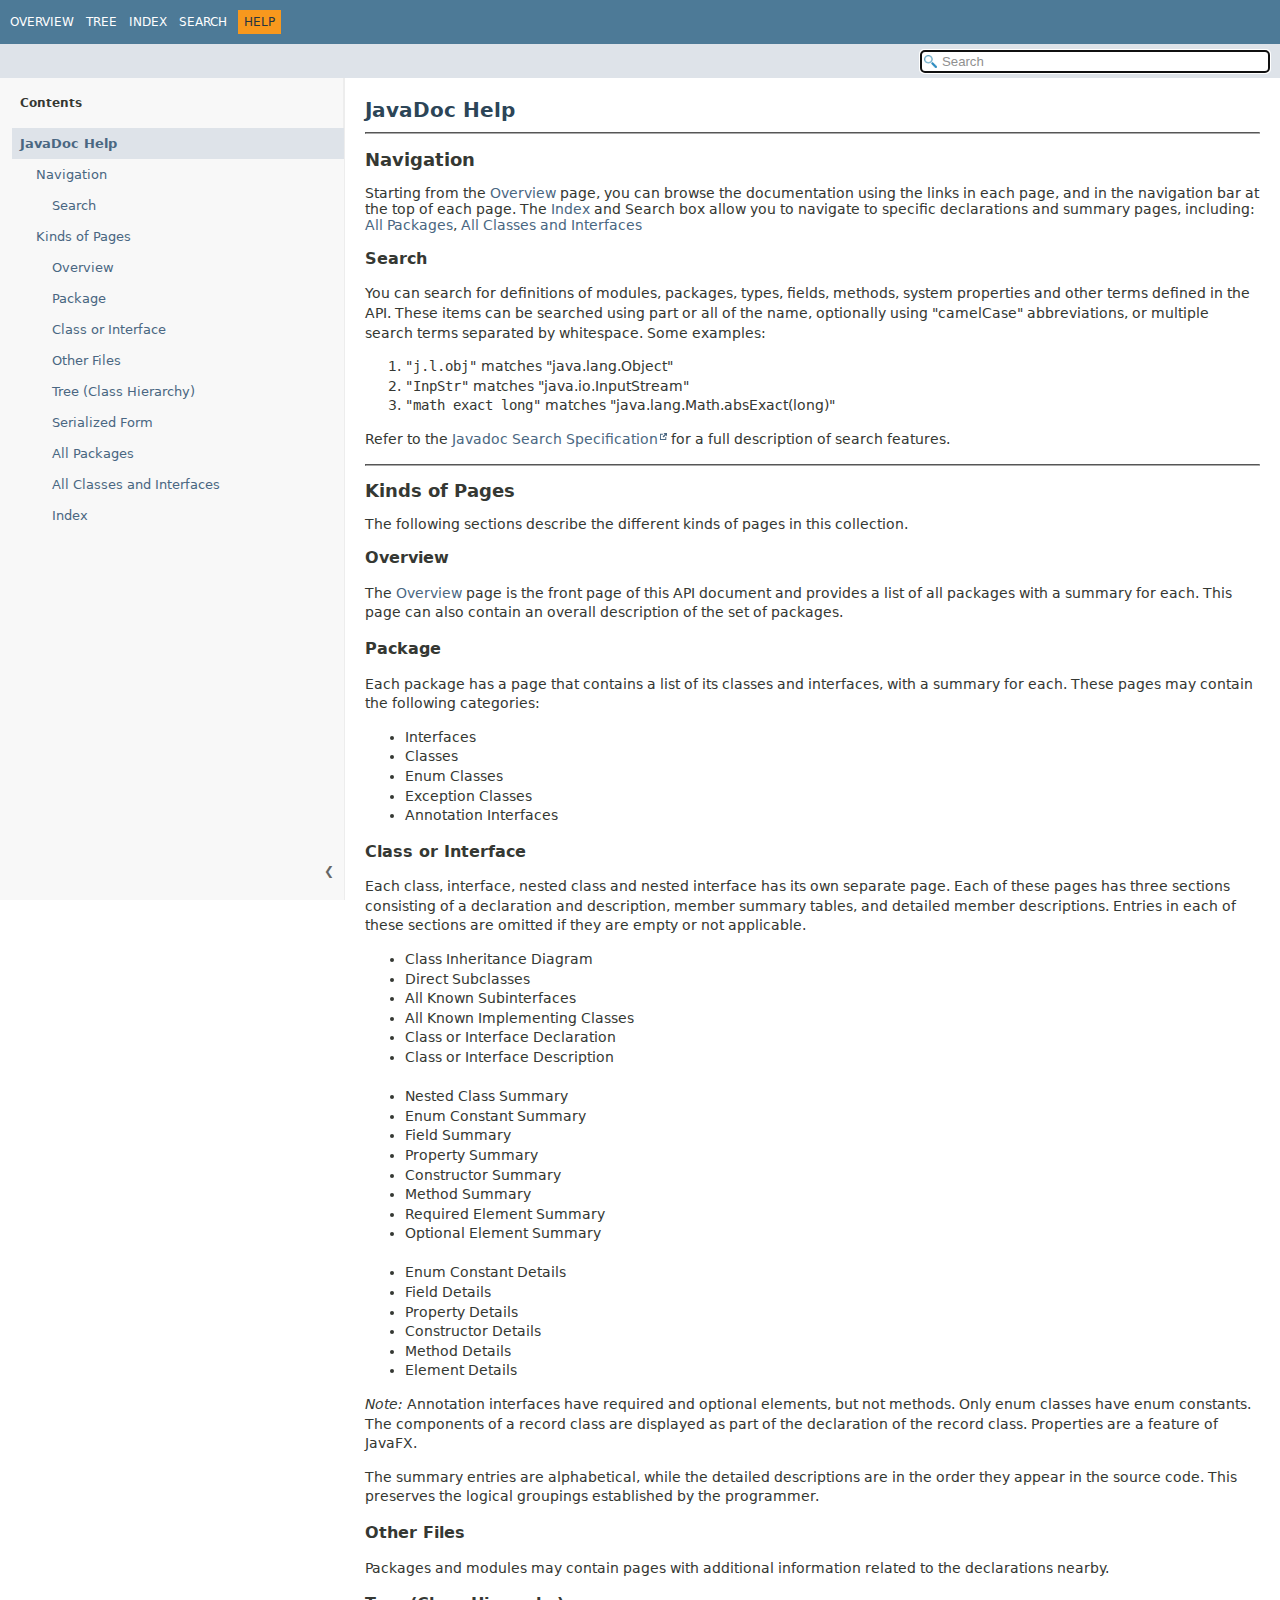
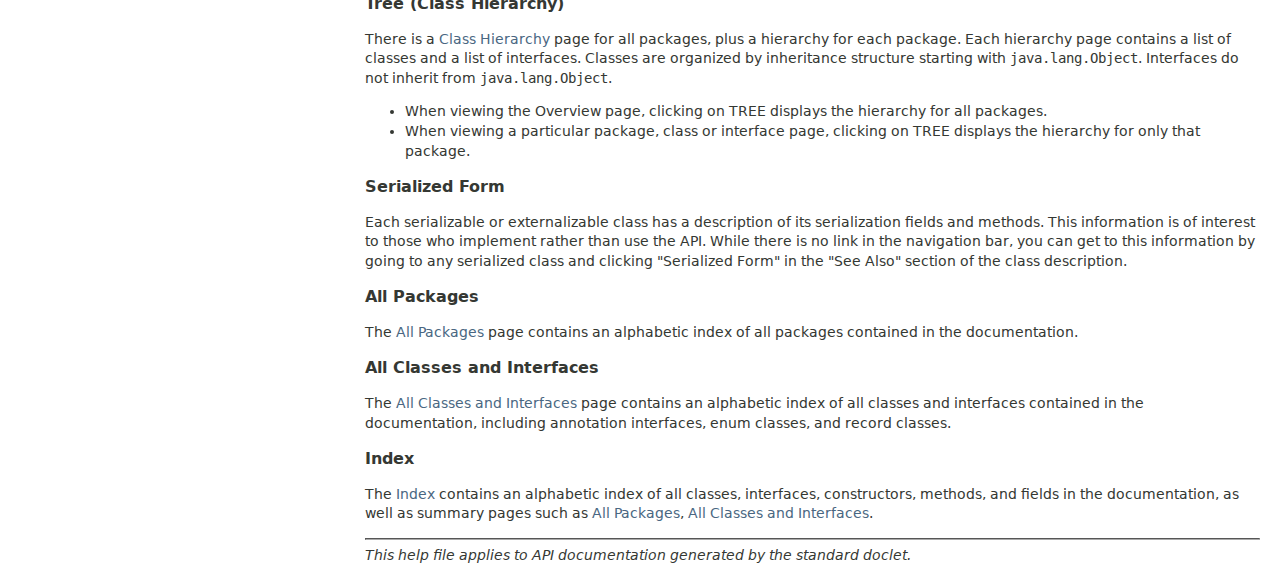
<file: target/classes/doc/help-doc.html>
<!DOCTYPE HTML>
<html lang="en">
<head>
<!-- Generated by javadoc (23) on Mon Jul 07 11:43:22 EEST 2025 -->
<title>API Help</title>
<meta name="viewport" content="width=device-width, initial-scale=1">
<meta http-equiv="Content-Type" content="text/html; charset=utf-8">
<meta name="dc.created" content="2025-07-07">
<meta name="description" content="help">
<meta name="generator" content="javadoc/HelpWriter">
<link rel="stylesheet" type="text/css" href="resource-files/jquery-ui.min.css" title="Style">
<link rel="stylesheet" type="text/css" href="resource-files/stylesheet.css" title="Style">
<script type="text/javascript" src="script-files/script.js"></script>
<script type="text/javascript" src="script-files/jquery-3.7.1.min.js"></script>
<script type="text/javascript" src="script-files/jquery-ui.min.js"></script>
</head>
<body class="help-page">
<script type="text/javascript">const pathtoroot = "./";
loadScripts(document, 'script');</script>
<noscript>
<div>JavaScript is disabled on your browser.</div>
</noscript>
<header role="banner">
<nav role="navigation">
<!-- ========= START OF TOP NAVBAR ======= -->
<div class="top-nav" id="navbar-top">
<div class="nav-content">
<div class="nav-menu-button"><button id="navbar-toggle-button" aria-controls="navbar-top" aria-expanded="false" aria-label="Toggle navigation links"><span class="nav-bar-toggle-icon">&nbsp;</span><span class="nav-bar-toggle-icon">&nbsp;</span><span class="nav-bar-toggle-icon">&nbsp;</span></button></div>
<div class="skip-nav"><a href="#skip-navbar-top" title="Skip navigation links">Skip navigation links</a></div>
<ul id="navbar-top-firstrow" class="nav-list" title="Navigation">
<li><a href="index.html">Overview</a></li>
<li><a href="overview-tree.html">Tree</a></li>
<li><a href="index-all.html">Index</a></li>
<li><a href="search.html">Search</a></li>
<li class="nav-bar-cell1-rev">Help</li>
</ul>
</div>
</div>
<div class="sub-nav">
<div class="nav-content">
<ol class="sub-nav-list"></ol>
<div class="nav-list-search">
<input type="text" id="search-input" disabled placeholder="Search" aria-label="Search in documentation" autocomplete="off">
<input type="reset" id="reset-search" disabled value="Reset">
</div>
</div>
</div>
<!-- ========= END OF TOP NAVBAR ========= -->
<span class="skip-nav" id="skip-navbar-top"></span></nav>
</header>
<div class="main-grid">
<nav role="navigation" class="toc" aria-label="Table of contents">
<div class="toc-header">Contents</div>
<button class="hide-sidebar"><span>Hide sidebar&nbsp;</span>&#10094;</button><button class="show-sidebar">&#10095;<span>&nbsp;Show sidebar</span></button>
<ol class="toc-list">
<li><a href="#" tabindex="0">JavaDoc Help</a>
<ol class="toc-list">
<li><a href="#help-navigation" tabindex="0">Navigation</a>
<ol class="toc-list">
<li><a href="#search" tabindex="0">Search</a></li>
</ol>
</li>
<li><a href="#help-pages" tabindex="0">Kinds of Pages</a>
<ol class="toc-list">
<li><a href="#overview" tabindex="0">Overview</a></li>
<li><a href="#package" tabindex="0">Package</a></li>
<li><a href="#class" tabindex="0">Class or Interface</a></li>
<li><a href="#doc-file" tabindex="0">Other Files</a></li>
<li><a href="#tree" tabindex="0">Tree (Class Hierarchy)</a></li>
<li><a href="#serialized-form" tabindex="0">Serialized Form</a></li>
<li><a href="#all-packages" tabindex="0">All Packages</a></li>
<li><a href="#all-classes" tabindex="0">All Classes and Interfaces</a></li>
<li><a href="#index" tabindex="0">Index</a></li>
</ol>
</li>
</ol>
</li>
</ol>
</nav>
<main role="main">
<h1 class="title">JavaDoc Help</h1>
<hr>
<div class="sub-title">
<h2 id="help-navigation">Navigation</h2>
Starting from the <a href="index.html">Overview</a> page, you can browse the documentation using the links in each page, and in the navigation bar at the top of each page. The <a href="index-all.html">Index</a> and Search box allow you to navigate to specific declarations and summary pages, including: <a href="allpackages-index.html">All Packages</a>, <a href="allclasses-index.html">All Classes and Interfaces</a>
<section class="help-section" id="search">
<h3>Search</h3>
<p>You can search for definitions of modules, packages, types, fields, methods, system properties and other terms defined in the API. These items can be searched using part or all of the name, optionally using "camelCase" abbreviations, or multiple search terms separated by whitespace. Some examples:</p>
<ol class="toc-list">
<li><code>"j.l.obj"</code> matches "java.lang.Object"</li>
<li><code>"InpStr"</code> matches "java.io.InputStream"</li>
<li><code>"math exact long"</code> matches "java.lang.Math.absExact(long)"</li>
</ol>
<p>Refer to the <a href="https://docs.oracle.com/en/java/javase/23/docs/specs/javadoc/javadoc-search-spec.html">Javadoc Search Specification</a> for a full description of search features.</p>
</section>
</div>
<hr>
<div class="sub-title">
<h2 id="help-pages">Kinds of Pages</h2>
The following sections describe the different kinds of pages in this collection.
<section class="help-section" id="overview">
<h3>Overview</h3>
<p>The <a href="index.html">Overview</a> page is the front page of this API document and provides a list of all packages with a summary for each.  This page can also contain an overall description of the set of packages.</p>
</section>
<section class="help-section" id="package">
<h3>Package</h3>
<p>Each package has a page that contains a list of its classes and interfaces, with a summary for each. These pages may contain the following categories:</p>
<ul class="help-section-list">
<li>Interfaces</li>
<li>Classes</li>
<li>Enum Classes</li>
<li>Exception Classes</li>
<li>Annotation Interfaces</li>
</ul>
</section>
<section class="help-section" id="class">
<h3>Class or Interface</h3>
<p>Each class, interface, nested class and nested interface has its own separate page. Each of these pages has three sections consisting of a declaration and description, member summary tables, and detailed member descriptions. Entries in each of these sections are omitted if they are empty or not applicable.</p>
<ul class="help-section-list">
<li>Class Inheritance Diagram</li>
<li>Direct Subclasses</li>
<li>All Known Subinterfaces</li>
<li>All Known Implementing Classes</li>
<li>Class or Interface Declaration</li>
<li>Class or Interface Description</li>
</ul>
<br>
<ul class="help-section-list">
<li>Nested Class Summary</li>
<li>Enum Constant Summary</li>
<li>Field Summary</li>
<li>Property Summary</li>
<li>Constructor Summary</li>
<li>Method Summary</li>
<li>Required Element Summary</li>
<li>Optional Element Summary</li>
</ul>
<br>
<ul class="help-section-list">
<li>Enum Constant Details</li>
<li>Field Details</li>
<li>Property Details</li>
<li>Constructor Details</li>
<li>Method Details</li>
<li>Element Details</li>
</ul>
<p><span class="help-note">Note:</span> Annotation interfaces have required and optional elements, but not methods. Only enum classes have enum constants. The components of a record class are displayed as part of the declaration of the record class. Properties are a feature of JavaFX.</p>
<p>The summary entries are alphabetical, while the detailed descriptions are in the order they appear in the source code. This preserves the logical groupings established by the programmer.</p>
</section>
<section class="help-section" id="doc-file">
<h3>Other Files</h3>
<p>Packages and modules may contain pages with additional information related to the declarations nearby.</p>
</section>
<section class="help-section" id="tree">
<h3>Tree (Class Hierarchy)</h3>
<p>There is a <a href="overview-tree.html">Class Hierarchy</a> page for all packages, plus a hierarchy for each package. Each hierarchy page contains a list of classes and a list of interfaces. Classes are organized by inheritance structure starting with <code>java.lang.Object</code>. Interfaces do not inherit from <code>java.lang.Object</code>.</p>
<ul class="help-section-list">
<li>When viewing the Overview page, clicking on TREE displays the hierarchy for all packages.</li>
<li>When viewing a particular package, class or interface page, clicking on TREE displays the hierarchy for only that package.</li>
</ul>
</section>
<section class="help-section" id="serialized-form">
<h3>Serialized Form</h3>
<p>Each serializable or externalizable class has a description of its serialization fields and methods. This information is of interest to those who implement rather than use the API. While there is no link in the navigation bar, you can get to this information by going to any serialized class and clicking "Serialized Form" in the "See Also" section of the class description.</p>
</section>
<section class="help-section" id="all-packages">
<h3>All Packages</h3>
<p>The <a href="allpackages-index.html">All Packages</a> page contains an alphabetic index of all packages contained in the documentation.</p>
</section>
<section class="help-section" id="all-classes">
<h3>All Classes and Interfaces</h3>
<p>The <a href="allclasses-index.html">All Classes and Interfaces</a> page contains an alphabetic index of all classes and interfaces contained in the documentation, including annotation interfaces, enum classes, and record classes.</p>
</section>
<section class="help-section" id="index">
<h3>Index</h3>
<p>The <a href="index-all.html">Index</a> contains an alphabetic index of all classes, interfaces, constructors, methods, and fields in the documentation, as well as summary pages such as <a href="allpackages-index.html">All Packages</a>, <a href="allclasses-index.html">All Classes and Interfaces</a>.</p>
</section>
</div>
<hr>
<span class="help-footnote">This help file applies to API documentation generated by the standard doclet.</span></main>
</div>
</body>
</html>
</file>
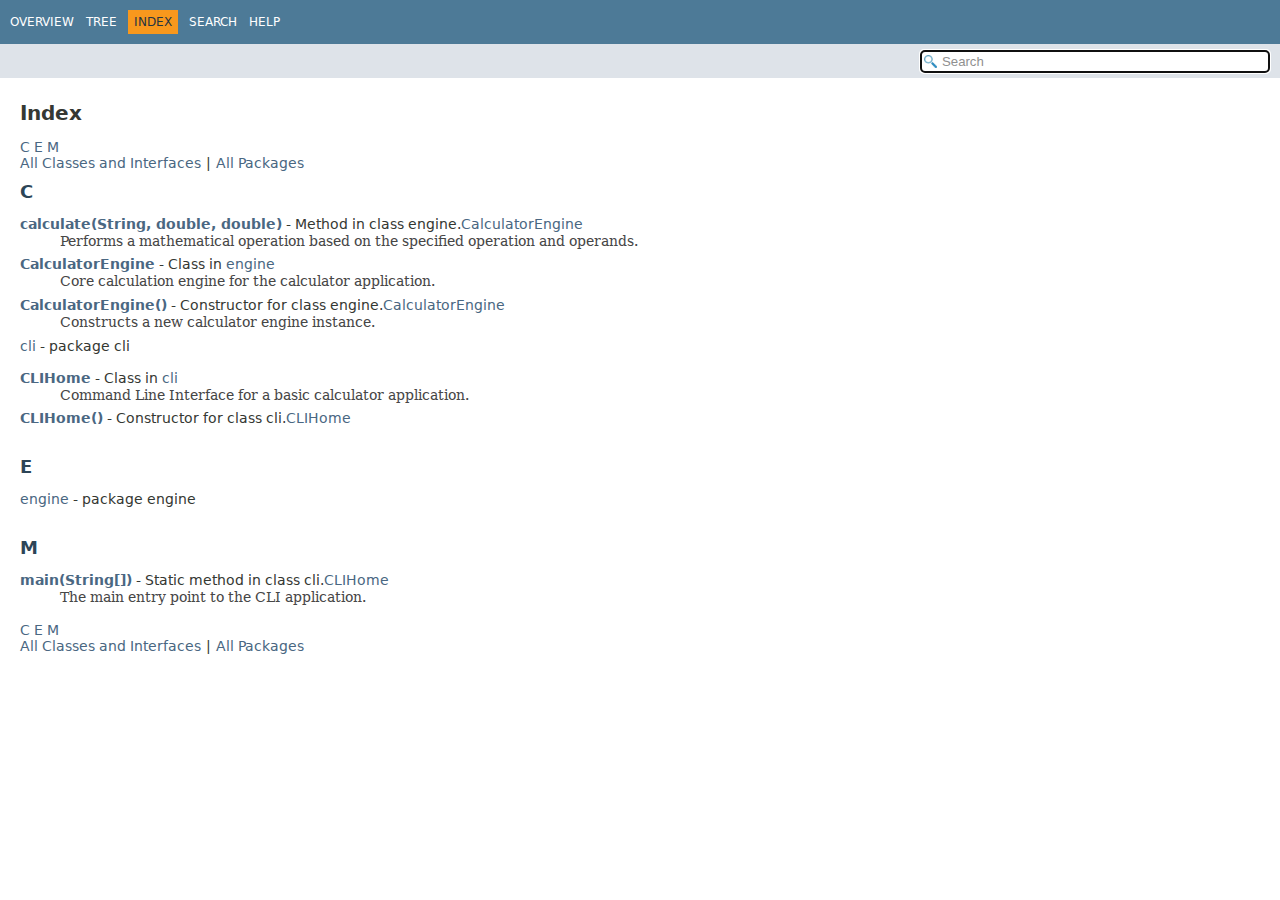
<file: target/classes/doc/index-all.html>
<!DOCTYPE HTML>
<html lang="en">
<head>
<!-- Generated by javadoc (23) on Mon Jul 07 11:43:22 EEST 2025 -->
<title>Index</title>
<meta name="viewport" content="width=device-width, initial-scale=1">
<meta http-equiv="Content-Type" content="text/html; charset=utf-8">
<meta name="dc.created" content="2025-07-07">
<meta name="description" content="index">
<meta name="generator" content="javadoc/IndexWriter">
<link rel="stylesheet" type="text/css" href="resource-files/jquery-ui.min.css" title="Style">
<link rel="stylesheet" type="text/css" href="resource-files/stylesheet.css" title="Style">
<script type="text/javascript" src="script-files/script.js"></script>
<script type="text/javascript" src="script-files/jquery-3.7.1.min.js"></script>
<script type="text/javascript" src="script-files/jquery-ui.min.js"></script>
</head>
<body class="index-page">
<script type="text/javascript">const pathtoroot = "./";
loadScripts(document, 'script');</script>
<noscript>
<div>JavaScript is disabled on your browser.</div>
</noscript>
<header role="banner">
<nav role="navigation">
<!-- ========= START OF TOP NAVBAR ======= -->
<div class="top-nav" id="navbar-top">
<div class="nav-content">
<div class="nav-menu-button"><button id="navbar-toggle-button" aria-controls="navbar-top" aria-expanded="false" aria-label="Toggle navigation links"><span class="nav-bar-toggle-icon">&nbsp;</span><span class="nav-bar-toggle-icon">&nbsp;</span><span class="nav-bar-toggle-icon">&nbsp;</span></button></div>
<div class="skip-nav"><a href="#skip-navbar-top" title="Skip navigation links">Skip navigation links</a></div>
<ul id="navbar-top-firstrow" class="nav-list" title="Navigation">
<li><a href="index.html">Overview</a></li>
<li><a href="overview-tree.html">Tree</a></li>
<li class="nav-bar-cell1-rev">Index</li>
<li><a href="search.html">Search</a></li>
<li><a href="help-doc.html#index">Help</a></li>
</ul>
</div>
</div>
<div class="sub-nav">
<div class="nav-content">
<ol class="sub-nav-list"></ol>
<div class="nav-list-search">
<input type="text" id="search-input" disabled placeholder="Search" aria-label="Search in documentation" autocomplete="off">
<input type="reset" id="reset-search" disabled value="Reset">
</div>
</div>
</div>
<!-- ========= END OF TOP NAVBAR ========= -->
<span class="skip-nav" id="skip-navbar-top"></span></nav>
</header>
<div class="main-grid">
<main role="main">
<div class="header">
<h1>Index</h1>
</div>
<a href="#I:C">C</a>&nbsp;<a href="#I:E">E</a>&nbsp;<a href="#I:M">M</a>&nbsp;<br><a href="allclasses-index.html">All&nbsp;Classes&nbsp;and&nbsp;Interfaces</a><span class="vertical-separator">|</span><a href="allpackages-index.html">All&nbsp;Packages</a>
<h2 class="title" id="I:C">C</h2>
<dl class="index">
<dt><a href="engine/CalculatorEngine.html#calculate(java.lang.String,double,double)" class="member-name-link">calculate(String, double, double)</a> - Method in class engine.<a href="engine/CalculatorEngine.html" title="class in engine">CalculatorEngine</a></dt>
<dd>
<div class="block">Performs a mathematical operation based on the specified operation and operands.</div>
</dd>
<dt><a href="engine/CalculatorEngine.html" class="type-name-link" title="class in engine">CalculatorEngine</a> - Class in <a href="engine/package-summary.html">engine</a></dt>
<dd>
<div class="block">Core calculation engine for the calculator application.</div>
</dd>
<dt><a href="engine/CalculatorEngine.html#%3Cinit%3E()" class="member-name-link">CalculatorEngine()</a> - Constructor for class engine.<a href="engine/CalculatorEngine.html" title="class in engine">CalculatorEngine</a></dt>
<dd>
<div class="block">Constructs a new calculator engine instance.</div>
</dd>
<dt><a href="cli/package-summary.html">cli</a> - package cli</dt>
<dd>&nbsp;</dd>
<dt><a href="cli/CLIHome.html" class="type-name-link" title="class in cli">CLIHome</a> - Class in <a href="cli/package-summary.html">cli</a></dt>
<dd>
<div class="block">Command Line Interface for a basic calculator application.</div>
</dd>
<dt><a href="cli/CLIHome.html#%3Cinit%3E()" class="member-name-link">CLIHome()</a> - Constructor for class cli.<a href="cli/CLIHome.html" title="class in cli">CLIHome</a></dt>
<dd>&nbsp;</dd>
</dl>
<h2 class="title" id="I:E">E</h2>
<dl class="index">
<dt><a href="engine/package-summary.html">engine</a> - package engine</dt>
<dd>&nbsp;</dd>
</dl>
<h2 class="title" id="I:M">M</h2>
<dl class="index">
<dt><a href="cli/CLIHome.html#main(java.lang.String%5B%5D)" class="member-name-link">main(String[])</a> - Static method in class cli.<a href="cli/CLIHome.html" title="class in cli">CLIHome</a></dt>
<dd>
<div class="block">The main entry point to the CLI application.</div>
</dd>
</dl>
<a href="#I:C">C</a>&nbsp;<a href="#I:E">E</a>&nbsp;<a href="#I:M">M</a>&nbsp;<br><a href="allclasses-index.html">All&nbsp;Classes&nbsp;and&nbsp;Interfaces</a><span class="vertical-separator">|</span><a href="allpackages-index.html">All&nbsp;Packages</a></main>
</div>
</body>
</html>
</file>
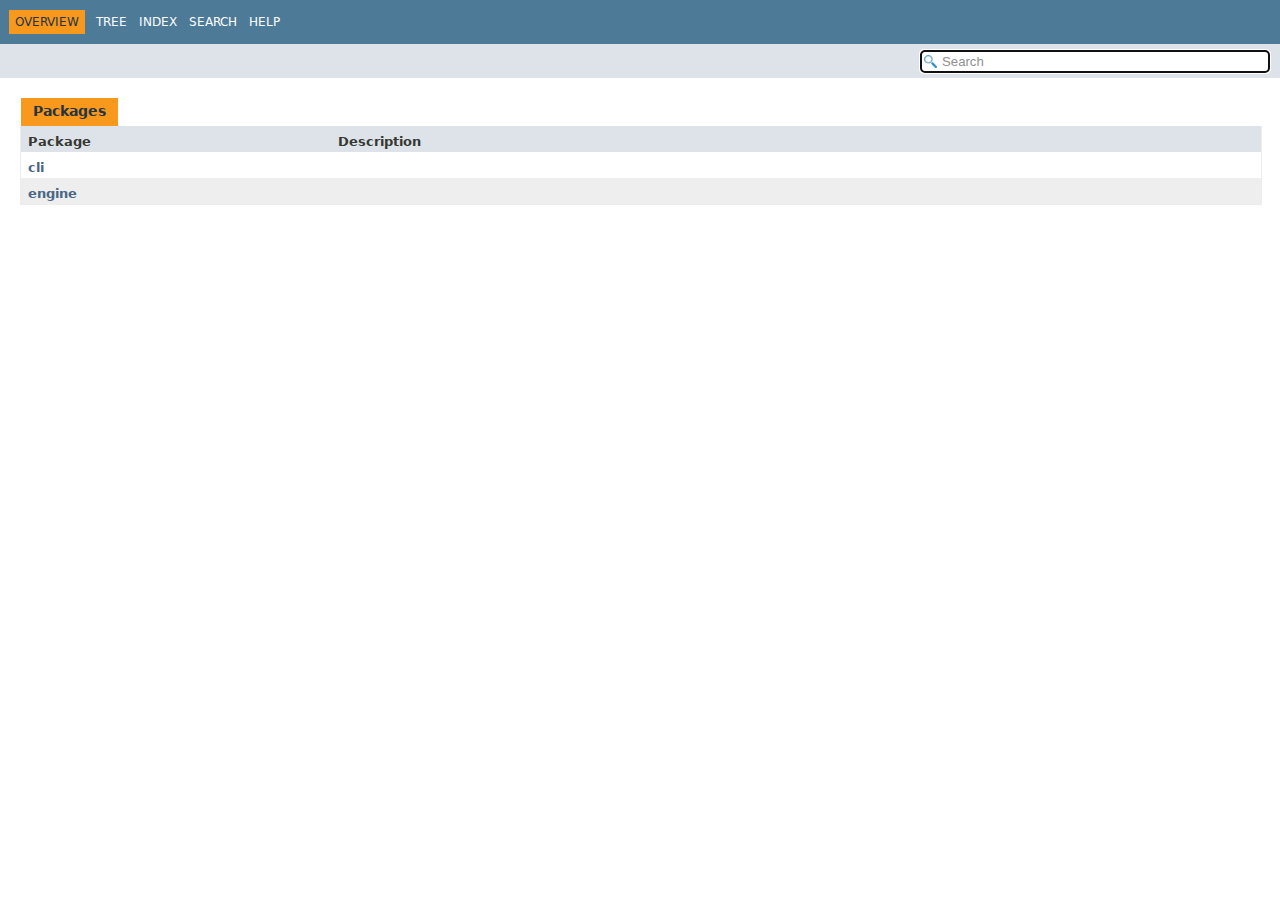
<file: target/classes/doc/overview-summary.html>
<!DOCTYPE HTML>
<html lang="en">
<head>
<!-- Generated by javadoc (23) on Mon Jul 07 11:43:22 EEST 2025 -->
<title>Generated Documentation (Untitled)</title>
<meta name="viewport" content="width=device-width, initial-scale=1">
<meta http-equiv="Content-Type" content="text/html; charset=utf-8">
<meta name="dc.created" content="2025-07-07">
<meta name="description" content="index redirect">
<meta name="generator" content="javadoc/IndexRedirectWriter">
<link rel="canonical" href="index.html">
<link rel="stylesheet" type="text/css" href="resource-files/stylesheet.css" title="Style">
<script type="text/javascript">window.location.replace('index.html')</script>
<noscript>
<meta http-equiv="Refresh" content="0;index.html">
</noscript>
</head>
<body class="index-redirect-page">
<main role="main">
<noscript>
<p>JavaScript is disabled on your browser.</p>
</noscript>
<p><a href="index.html">index.html</a></p>
</main>
</body>
</html>
</file>
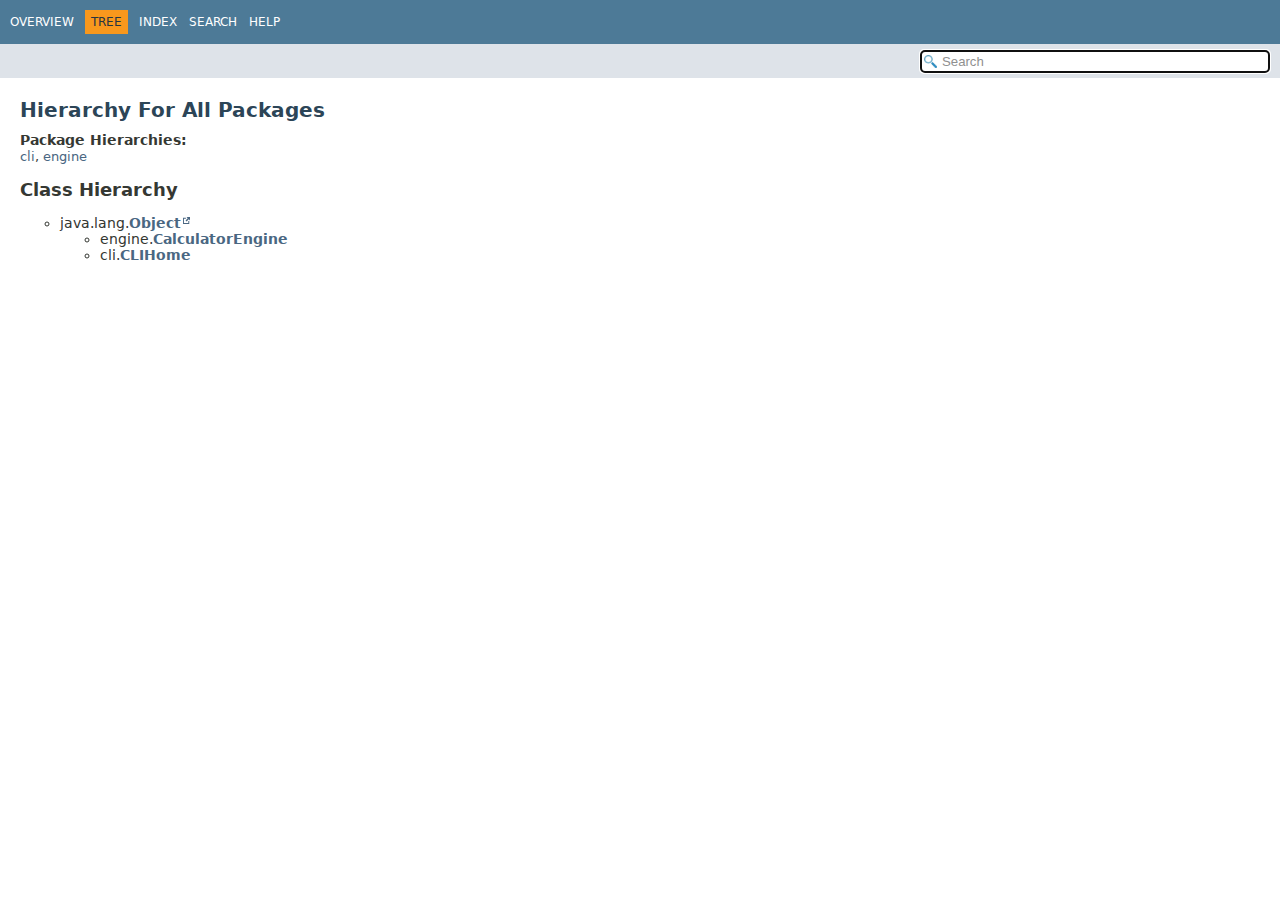
<file: target/classes/doc/overview-tree.html>
<!DOCTYPE HTML>
<html lang="en">
<head>
<!-- Generated by javadoc (23) on Mon Jul 07 11:43:22 EEST 2025 -->
<title>Class Hierarchy</title>
<meta name="viewport" content="width=device-width, initial-scale=1">
<meta http-equiv="Content-Type" content="text/html; charset=utf-8">
<meta name="dc.created" content="2025-07-07">
<meta name="description" content="class tree">
<meta name="generator" content="javadoc/TreeWriter">
<link rel="stylesheet" type="text/css" href="resource-files/jquery-ui.min.css" title="Style">
<link rel="stylesheet" type="text/css" href="resource-files/stylesheet.css" title="Style">
<script type="text/javascript" src="script-files/script.js"></script>
<script type="text/javascript" src="script-files/jquery-3.7.1.min.js"></script>
<script type="text/javascript" src="script-files/jquery-ui.min.js"></script>
</head>
<body class="tree-page">
<script type="text/javascript">const pathtoroot = "./";
loadScripts(document, 'script');</script>
<noscript>
<div>JavaScript is disabled on your browser.</div>
</noscript>
<header role="banner">
<nav role="navigation">
<!-- ========= START OF TOP NAVBAR ======= -->
<div class="top-nav" id="navbar-top">
<div class="nav-content">
<div class="nav-menu-button"><button id="navbar-toggle-button" aria-controls="navbar-top" aria-expanded="false" aria-label="Toggle navigation links"><span class="nav-bar-toggle-icon">&nbsp;</span><span class="nav-bar-toggle-icon">&nbsp;</span><span class="nav-bar-toggle-icon">&nbsp;</span></button></div>
<div class="skip-nav"><a href="#skip-navbar-top" title="Skip navigation links">Skip navigation links</a></div>
<ul id="navbar-top-firstrow" class="nav-list" title="Navigation">
<li><a href="index.html">Overview</a></li>
<li class="nav-bar-cell1-rev">Tree</li>
<li><a href="index-all.html">Index</a></li>
<li><a href="search.html">Search</a></li>
<li><a href="help-doc.html#tree">Help</a></li>
</ul>
</div>
</div>
<div class="sub-nav">
<div class="nav-content">
<ol class="sub-nav-list"></ol>
<div class="nav-list-search">
<input type="text" id="search-input" disabled placeholder="Search" aria-label="Search in documentation" autocomplete="off">
<input type="reset" id="reset-search" disabled value="Reset">
</div>
</div>
</div>
<!-- ========= END OF TOP NAVBAR ========= -->
<span class="skip-nav" id="skip-navbar-top"></span></nav>
</header>
<div class="main-grid">
<main role="main">
<div class="header">
<h1 class="title">Hierarchy For All Packages</h1>
</div>
<span class="package-hierarchy-label">Package Hierarchies:</span>
<ul class="horizontal contents-list">
<li><a href="cli/package-tree.html">cli</a>, </li>
<li><a href="engine/package-tree.html">engine</a></li>
</ul>
<section class="hierarchy">
<h2 title="Class Hierarchy">Class Hierarchy</h2>
<ul>
<li class="circle">java.lang.<a href="https://docs.oracle.com/en/java/javase/23/docs/api/java.base/java/lang/Object.html" class="type-name-link external-link" title="class or interface in java.lang">Object</a>
<ul>
<li class="circle">engine.<a href="engine/CalculatorEngine.html" class="type-name-link" title="class in engine">CalculatorEngine</a></li>
<li class="circle">cli.<a href="cli/CLIHome.html" class="type-name-link" title="class in cli">CLIHome</a></li>
</ul>
</li>
</ul>
</section>
</main>
</div>
</body>
</html>
</file>
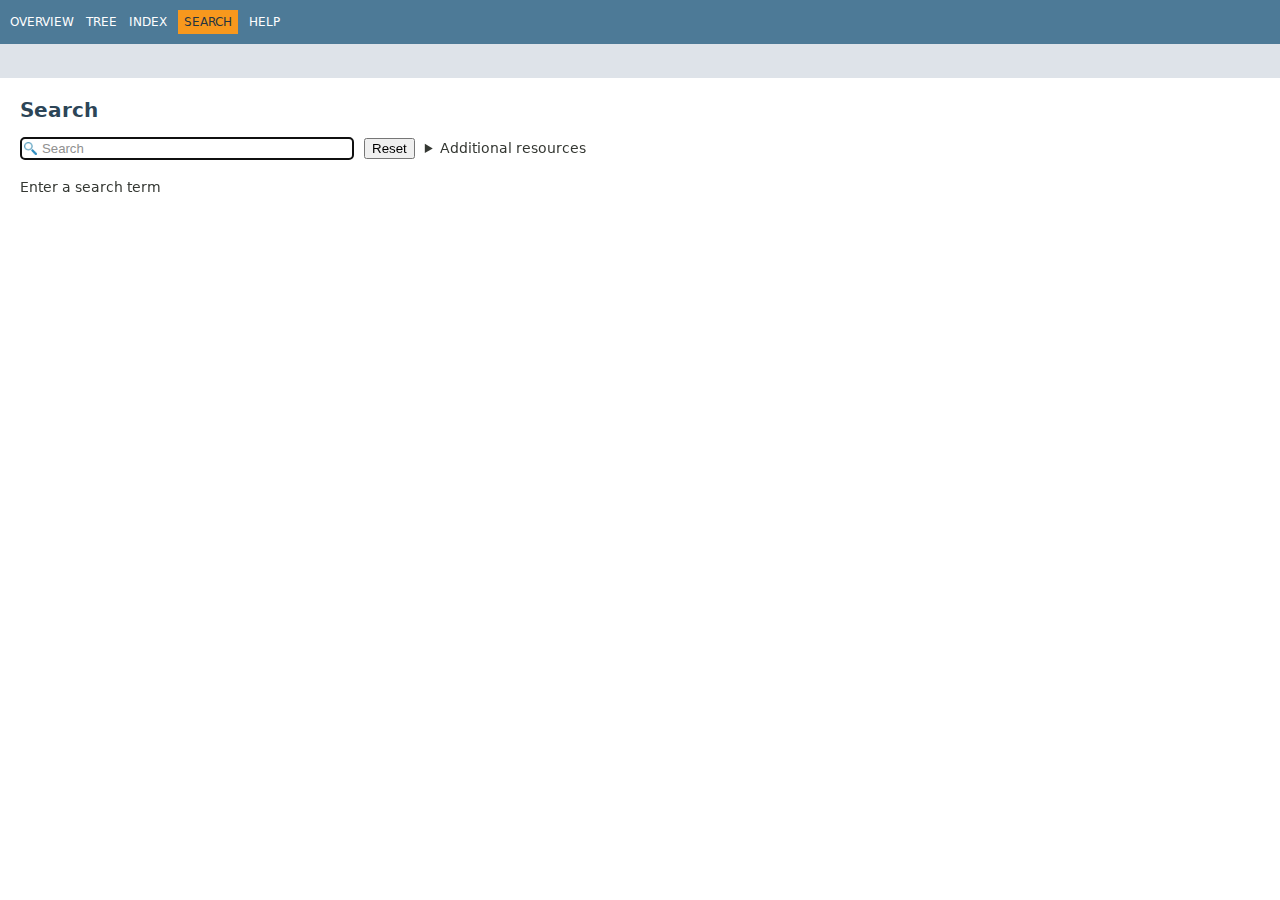
<file: target/classes/doc/search.html>
<!DOCTYPE HTML>
<html lang="en">
<head>
<!-- Generated by javadoc (23) on Mon Jul 07 11:43:22 EEST 2025 -->
<title>Search</title>
<meta name="viewport" content="width=device-width, initial-scale=1">
<meta http-equiv="Content-Type" content="text/html; charset=utf-8">
<meta name="dc.created" content="2025-07-07">
<meta name="description" content="search">
<meta name="generator" content="javadoc/SearchWriter">
<link rel="stylesheet" type="text/css" href="resource-files/jquery-ui.min.css" title="Style">
<link rel="stylesheet" type="text/css" href="resource-files/stylesheet.css" title="Style">
<script type="text/javascript" src="script-files/script.js"></script>
<script type="text/javascript" src="script-files/jquery-3.7.1.min.js"></script>
<script type="text/javascript" src="script-files/jquery-ui.min.js"></script>
</head>
<body class="search-page">
<script type="text/javascript">const pathtoroot = "./";
loadScripts(document, 'script');</script>
<noscript>
<div>JavaScript is disabled on your browser.</div>
</noscript>
<header role="banner">
<nav role="navigation">
<!-- ========= START OF TOP NAVBAR ======= -->
<div class="top-nav" id="navbar-top">
<div class="nav-content">
<div class="nav-menu-button"><button id="navbar-toggle-button" aria-controls="navbar-top" aria-expanded="false" aria-label="Toggle navigation links"><span class="nav-bar-toggle-icon">&nbsp;</span><span class="nav-bar-toggle-icon">&nbsp;</span><span class="nav-bar-toggle-icon">&nbsp;</span></button></div>
<div class="skip-nav"><a href="#skip-navbar-top" title="Skip navigation links">Skip navigation links</a></div>
<ul id="navbar-top-firstrow" class="nav-list" title="Navigation">
<li><a href="index.html">Overview</a></li>
<li><a href="overview-tree.html">Tree</a></li>
<li><a href="index-all.html">Index</a></li>
<li class="nav-bar-cell1-rev">Search</li>
<li><a href="help-doc.html#search">Help</a></li>
</ul>
</div>
</div>
<div class="sub-nav">
<div class="nav-content">
<ol class="sub-nav-list"></ol>
</div>
</div>
<!-- ========= END OF TOP NAVBAR ========= -->
<span class="skip-nav" id="skip-navbar-top"></span></nav>
</header>
<div class="main-grid">
<main role="main">
<h1 class="title">Search</h1>
<div>
<input type="text" id="page-search-input" disabled placeholder="Search" aria-label="Search in documentation" autocomplete="off">
<input type="reset" id="page-search-reset" disabled value="Reset" style="margin: 6px;">
<details class="page-search-details">
<summary id="page-search-expand">Additional resources</summary>
</details>
</div>
<div class="page-search-info">
<p>The <a href="help-doc.html#search">help page</a> provides an introduction to the scope and syntax of JavaDoc search.</p>
<p>You can use the &lt;ctrl&gt; or &lt;cmd&gt; keys in combination with the left and right arrow keys to switch between result tabs in this page.</p>
<p>The URL template below may be used to configure this page as a search engine in browsers that support this feature. It has been tested to work in Google Chrome and Mozilla Firefox. Note that other browsers may not support this feature or require a different URL format.</p>
<span id="page-search-link">link</span><button class="copy" aria-label="Copy URL" id="page-search-copy"><img src="resource-files/copy.svg" alt="Copy URL"><span data-copied="Copied!">Copy</span></button>
<p>
<input type="checkbox" id="search-redirect" disabled>
<label for="search-redirect">Redirect to first result</label></p>
</div>
<p id="page-search-notify">Loading search index...</p>
<div id="result-section" style="display: none;">
<div id="result-container"></div>
<script type="text/javascript" src="script-files/search-page.js"></script>
</div>
</main>
</div>
</body>
</html>
</file>
<file: target/classes/doc/resource-files/stylesheet.css>
/*
 * Copyright (c) 2010, 2024, Oracle and/or its affiliates. All rights reserved.
 * DO NOT ALTER OR REMOVE COPYRIGHT NOTICES OR THIS FILE HEADER.
 *
 * Licensed under the Universal Permissive License v 1.0 as shown at https://oss.oracle.com/licenses/upl/
 */

/*
 * Javadoc style sheet
 */

@import url('fonts/dejavu.css');

/*
 * These CSS custom properties (variables) define the core color and font
 * properties used in this stylesheet.
 */
:root {
    /* body, block and code fonts */
    --body-font-family: 'DejaVu Sans', Arial, Helvetica, sans-serif;
    --block-font-family: 'DejaVu Serif', Georgia, "Times New Roman", Times, serif;
    --code-font-family: 'DejaVu Sans Mono', monospace;
    /* Base font sizes for body and code elements */
    --body-font-size: 14px;
    --block-font-size: 14px;
    --code-font-size: 14px;
    --nav-font-size: 13.2px;
    /* Line height for continuous text blocks */
    --block-line-height: 1.4em;
    /* Text colors for body and block elements */
    --body-text-color: #353833;
    --block-text-color: #474747;
    /* Background colors for various structural elements */
    --body-background-color: #ffffff;
    --section-background-color: #f8f8f8;
    --detail-background-color: #ffffff;
    /* Colors for navigation bar and table captions */
    --navbar-background-color: #4D7A97;
    --navbar-text-color: #ffffff;
    /* Background color for subnavigation and various headers */
    --subnav-background-color: #dee3e9;
    /* Background and text colors for selected tabs and navigation items */
    --selected-background-color: #f8981d;
    --selected-text-color: #253441;
    --selected-link-color: #1f389c;
    /* Background colors for generated tables */
    --even-row-color: #ffffff;
    --odd-row-color: #eeeeef;
    /* Text color for page title */
    --title-color: #2c4557;
    /* Text colors for links */
    --link-color: #4A6782;
    --link-color-active: #bb7a2a;
    /* Snippet colors */
    --snippet-background-color: #ebecee;
    --snippet-text-color: var(--block-text-color);
    --snippet-highlight-color: #f7c590;
    /* Border colors for structural elements and user defined tables */
    --border-color: #ededed;
    --table-border-color: #000000;
    /* Search input colors */
    --search-input-background-color: #ffffff;
    --search-input-text-color: #000000;
    --search-input-placeholder-color: #909090;
    /* Highlight color for active search tag target */
    --search-tag-highlight-color: #ffff00;
    /* Adjustments for icon and active background colors of copy-to-clipboard buttons */
    --copy-icon-brightness: 100%;
    --copy-button-background-color-active: rgba(168, 168, 176, 0.3);
    /* Colors for invalid tag notifications */
    --invalid-tag-background-color: #ffe6e6;
    --invalid-tag-text-color: #000000;
    /* Navigation bar dimensions */
    --top-nav-height: 44px;
    --sub-nav-height: 34px;
    --nav-height: calc(var(--top-nav-height) + var(--sub-nav-height));
    scroll-behavior: smooth;
}
/*
 * Styles for individual HTML elements.
 *
 * These are styles that are specific to individual HTML elements. Changing them affects the style of a particular
 * HTML element throughout the page.
 */
body {
    background-color:var(--body-background-color);
    color:var(--body-text-color);
    font-family:var(--body-font-family);
    font-size:var(--body-font-size);
    margin:0;
    padding:0;
    height:100%;
    width:100%;
}
main [id] {
    scroll-margin-top: calc(var(--nav-height) + 6px);
}
a:link, a:visited {
    text-decoration:none;
    color:var(--link-color);
}
a[href]:hover, a[href]:active {
    text-decoration:none;
    color:var(--link-color-active);
}
pre {
    font-family:var(--code-font-family);
    font-size:var(--code-font-size);
}
h1 {
    font-size:1.428em;
}
h2 {
    font-size:1.285em;
}
h3 {
    font-size:1.14em;
}
h4 {
    font-size:1.072em;
}
h5 {
    font-size:1.001em;
}
h6 {
    font-size:0.93em;
}
/* Disable font boosting for selected elements */
h1, h2, h3, h4, h5, h6, div.member-signature {
    max-height: 1000em;
}
ul {
    list-style-type:disc;
}
code, tt {
    font-family:var(--code-font-family);
}
:not(h1, h2, h3, h4, h5, h6) > code,
:not(h1, h2, h3, h4, h5, h6) > tt {
    font-size:var(--code-font-size);
    line-height:1.4em;
}
dt code {
    font-family:var(--code-font-family);
    font-size:1em;
    padding-top:4px;
}
.summary-table dt code {
    font-family:var(--code-font-family);
    font-size:1em;
    vertical-align:top;
    padding-top:4px;
}
sup {
    font-size:8px;
}
button {
    font-family: var(--body-font-family);
    font-size: 1em;
}
hr {
    border-color: #aaa;
}
/*
 * Styles for HTML generated by javadoc.
 *
 * These are style classes that are used by the standard doclet to generate HTML documentation.
 */

/*
 * Styles for document title and copyright.
 */
.about-language {
    flex: 0 0 auto;
    padding:0 20px;
    margin:0;
    font-size:0.915em;
    max-width: 50%;
    white-space: nowrap;
}
.legal-copy {
}
/*
 * Styles for navigation bar.
 */
@media screen {
    header {
        position:sticky;
        top:0;
        z-index:2;
        background: var(--body-background-color);
    }
}
.nav-content {
    display:flex;
    flex-direction: row;
    align-items: center;
    width: 100%;
    height: 100%;
}
.top-nav {
    background-color:var(--navbar-background-color);
    color:var(--navbar-text-color);
    width:100%;
    height:var(--top-nav-height);
    overflow:visible;
    font-size:0.857em;
    position:relative;
}
.top-nav nav.toc {
    display: none;
    flex-direction: column;
}
.top-nav nav.toc button.show-sidebar,
.top-nav nav.toc button.hide-sidebar {
    display: none;
}
button#navbar-toggle-button {
    display:none;
}
ul.nav-list {
    display:inline-flex;
    margin:0;
    padding-left:4px;
    flex: 1 1 auto;
    white-space: nowrap;
}
ul.nav-list li {
    list-style:none;
    padding: 5px 6px;
    text-transform:uppercase;
    height: 1.2em;
}
div.sub-nav {
    background-color:var(--subnav-background-color);
    width:100%;
    overflow:hidden;
    font-size:var(--nav-font-size);
    height: var(--sub-nav-height);
}
ol.sub-nav-list {
    flex: 1 1 90%;
    line-height: 1.8em;
    display: inline-flex;
    overflow: auto;
    scroll-snap-type: x mandatory;
    scroll-padding-left: 13px;
    scrollbar-width: none;
    padding-left:6px;
    white-space: nowrap;
    margin:0;
}
ol.sub-nav-list::-webkit-scrollbar {
    display: none;
}
ol.sub-nav-list li {
    list-style:none;
    scroll-snap-align: start;
}
ol.sub-nav-list li:not(:first-child) {
    list-style-type: " > ";
    margin-left: 20px;
}
ol.sub-nav-list a {
    padding: 3px;
}
ol.sub-nav-list a.current-selection {
    background-color: var(--section-background-color);
    border-radius: 4px;
}
.sub-nav .nav-list-search {
    flex: 1 1 10%;
    margin:0;
    padding:6px;
    position:relative;
    white-space: nowrap;
}
.top-nav .nav-list a:link, .top-nav .nav-list a:active, .top-nav .nav-list a:visited {
    color:var(--navbar-text-color);
    text-decoration:none;
    text-transform:uppercase;
}
.top-nav .nav-list a:hover {
    color:var(--link-color-active);
}
.nav-bar-cell1-rev {
    background-color:var(--selected-background-color);
    color:var(--selected-text-color);
    margin: 0 5px;
}
.skip-nav {
    position:absolute;
    top:auto;
    left:-9999px;
    overflow:hidden;
}
/*
 * Hide navigation links and search box in print layout
 */
@media print {
    ul.nav-list, div.sub-nav  {
        display:none;
    }
}
/*
 * Styles for page header.
 */
.title {
    color:var(--title-color);
    margin:10px 0;
}
.sub-title {
    margin:5px 0 0 0;
}
ul.contents-list {
    margin: 0 0 15px 0;
    padding: 0;
    list-style: none;
}
ul.contents-list li {
    font-size:0.93em;
}
/*
 * Styles for headings.
 */
body.class-declaration-page .summary h2,
body.class-declaration-page .details h2,
body.class-use-page h2,
body.module-declaration-page .block-list h2 {
    font-style: italic;
    padding:0;
    margin:15px 0;
    overflow-x:auto;
}
body.class-declaration-page .summary h3,
body.class-declaration-page .details h3 {
    background-color:var(--subnav-background-color);
    border:1px solid var(--border-color);
    margin:0 0 6px -8px;
    padding:7px 5px;
    overflow-x:auto;
}
/*
 * Styles for page layout containers.
 */
.main-grid {
    display: flex;
    flex-direction: row;
}
.main-grid main {
    flex: 2.6 1 0;
    min-width: 240px
}
.main-grid nav.toc {
    flex: 1 1 0;
    min-width: 240px;
}
main {
    clear:both;
    padding:10px 20px;
    position:relative;
}
section[id$=-description] :is(dl, ol, ul, p, div, blockquote, pre):last-child,
section[id$=-description] :is(dl, ol, ul):last-child > :is(li, dd):last-child {
    margin-bottom:4px;
}
dl.notes > dt {
    font-family: var(--body-font-family);
    font-size:0.856em;
    font-weight:bold;
    margin:10px 0 0 0;
    color:var(--body-text-color);
}
dl.notes > dd {
    margin:5px 10px 10px 15px;
    font-size:var(--block-font-size);
    font-family:var(--block-font-family);
}
dl.notes > dd > ul, dl.notes > dd > ol {
    margin-bottom: 1em;
    margin-top: 1em;
}
dl.name-value > dt {
    margin-left:1px;
    font-size:1.1em;
    display:inline;
    font-weight:bold;
}
dl.name-value > dd {
    margin:0 0 0 1px;
    font-size:1.1em;
    display:inline;
}
/*
 * Styles for table of contents.
 */
.main-grid nav.toc {
    background-color: var(--section-background-color);
    border-right: 1px solid var(--border-color);
    position: sticky;
    top: calc(var(--nav-height));
    max-height: calc(100vh - var(--nav-height));
    display: flex;
    flex-direction: column;
    font-family: var(--body-font-family);
    z-index: 1;
}
.main-grid nav.toc div.toc-header {
    background-color: var(--section-background-color);
    border-right: 1px solid var(--border-color);
    top: var(--nav-height);
    z-index: 1;
    padding: 15px 20px;
}
.main-grid nav.toc > ol.toc-list {
    max-height: calc(100vh - var(--nav-height) - 100px);
    padding-left: 12px;
}
.main-grid nav.toc button {
    position: absolute;
    bottom: 16px;
    z-index: 3;
    background-color: var(--section-background-color);
    color: #666666;
    font-size: 0.76rem;
    border: none;
    cursor: pointer;
    padding: 6px 10px;
    white-space: nowrap;
}
.main-grid nav.toc button.hide-sidebar {
    right: 0;
}
.main-grid nav.toc button.show-sidebar {
    left: 0;
    display: none;
}
.main-grid nav.toc button span {
    display: none;
}
.main-grid nav.toc button:hover {
    color: var(--body-text-color);
    border: 1px solid var(--subnav-background-color);
}
.main-grid nav.toc button:active {
    background-color: var(--subnav-background-color);
    color: var(--link-color-active);
}
.main-grid nav.toc button:hover span,
.main-grid nav.toc button:active span  {
    display: inline;
}
.main-grid nav.toc button:hover {
    box-shadow: 1px 1px 5px rgba(0,0,0,0.2);
}
.main-grid nav.toc.hide-sidebar {
    min-width: revert;
    max-width: 28px;
}
.main-grid nav.toc.hide-sidebar div.toc-header,
.main-grid nav.toc.hide-sidebar ol.toc-list,
.main-grid nav.toc.hide-sidebar button.hide-sidebar {
    display: none;
}
.main-grid nav.toc.hide-sidebar button.show-sidebar {
    display: inline;
}
nav.toc div.toc-header {
    padding: 15px;
    display: inline-flex;
    align-items: center;
    color: var(--body-text-color);
    background-color: var(--body-background-color);
    font-size: 0.856em;
    font-weight: bold;
    white-space: nowrap;
    overflow-x: hidden;
    position: sticky;
    min-height: 20px;
}
nav.toc > ol.toc-list {
    overflow: hidden auto;
    overscroll-behavior: contain;
}
nav.toc ol.toc-list {
    list-style: none;
    padding-left: 8px;
    margin: 0;
}
nav.toc ol.toc-list ol.toc-list {
    margin-left: 8px;
}
nav.toc ol.toc-list li {
    margin: 0;
    font-size: var(--nav-font-size);
    overflow-x: hidden;
}
a.current-selection {
    font-weight: bold;
}
nav.toc a {
    display: block;
    padding: 8px;
}
nav.toc a.current-selection {
    background-color: var(--subnav-background-color);
}
/*
 * Styles for lists.
 */
li.circle {
    list-style:circle;
}
ul.horizontal li {
    display:inline;
    font-size:0.9em;
}
div.inheritance {
    margin:0;
    padding:0;
}
div.inheritance div.inheritance {
    margin-left:2em;
}
main > div.inheritance {
    overflow-x:auto;
}
ul.block-list,
ul.details-list,
ul.member-list,
ul.summary-list {
    margin:4px 0 10px 0;
    padding:0;
}
ul.block-list > li,
ul.details-list > li,
ul.member-list > li,
ul.summary-list > li {
    list-style:none;
    margin-bottom:15px;
    line-height:1.4;
}
ul.ref-list {
  padding:0;
  margin:0;
}
ul.ref-list > li {
    list-style:none;
}
.summary-table dl, .summary-table dl dt, .summary-table dl dd {
    margin-top:0;
    margin-bottom:1px;
}
dl.notes > dd > ul.tag-list, dl.notes > dd > ul.tag-list-long {
    padding-left: 0;
    margin: 0;
    list-style: none;
}
ul.tag-list li {
    display: inline;
}
ul.tag-list li:not(:last-child):after,
ul.tag-list-long li:not(:last-child):after
{
    content: ", ";
    white-space: pre-wrap;
}
ul.preview-feature-list {
    list-style: none;
    margin:0;
    padding:0.1em;
    line-height: 1.6em;
}
/*
 * Styles for tables.
 */
.summary-table, .details-table {
    width:100%;
    border-spacing:0;
    border:1px solid var(--border-color);
    border-top:0;
    padding:0;
}
.caption {
    position:relative;
    text-align:left;
    background-repeat:no-repeat;
    color:var(--selected-text-color);
    clear:none;
    overflow:hidden;
    padding: 10px 0 0 1px;
    margin:0;
}
.caption a:link, .caption a:visited {
    color:var(--selected-link-color);
}
.caption a:hover,
.caption a:active {
    color:var(--navbar-text-color);
}
.caption span {
    font-weight:bold;
    white-space:nowrap;
    padding:5px 12px 7px 12px;
    display:inline-block;
    float:left;
    background-color:var(--selected-background-color);
    border: none;
    height:16px;
}
div.table-tabs {
    padding: 10px 0 0 1px;
    margin: 0;
}
div.table-tabs > button {
    border: none;
    cursor: pointer;
    padding: 5px 12px 7px 12px;
    font-weight: bold;
    margin-right: 8px;
}
div.table-tabs > .active-table-tab {
    background: var(--selected-background-color);
    color: var(--selected-text-color);
}
div.table-tabs > button.table-tab {
    background: var(--navbar-background-color);
    color: var(--navbar-text-color);
}
.two-column-search-results {
    display: grid;
    grid-template-columns: minmax(400px, max-content) minmax(400px, auto);
}
div.checkboxes {
    line-height: 2em;
}
div.checkboxes > span {
    margin-left: 10px;
}
div.checkboxes > label {
    margin-left: 8px;
    white-space: nowrap;
}
div.checkboxes > label > input {
    margin: 0 2px;
}
.two-column-summary {
    display: grid;
    grid-template-columns: minmax(25%, max-content) minmax(25%, auto);
}
.three-column-summary {
    display: grid;
    grid-template-columns: minmax(15%, max-content) minmax(20%, max-content) minmax(20%, auto);
}
.three-column-release-summary {
    display: grid;
    grid-template-columns: minmax(40%, max-content) minmax(10%, max-content) minmax(40%, auto);
}
.four-column-summary {
    display: grid;
    grid-template-columns: minmax(10%, max-content) minmax(15%, max-content) minmax(15%, max-content) minmax(15%, auto);
}
@media screen and (max-width: 1000px) {
    .four-column-summary {
        display: grid;
        grid-template-columns: minmax(15%, max-content) minmax(15%, auto);
    }
}
@media screen and (max-width: 800px) {
    .two-column-search-results {
        display: grid;
        grid-template-columns: minmax(40%, max-content) minmax(40%, auto);
    }
    .three-column-summary {
        display: grid;
        grid-template-columns: minmax(10%, max-content) minmax(25%, auto);
    }
    .three-column-release-summary {
        display: grid;
        grid-template-columns: minmax(70%, max-content) minmax(30%, max-content)
    }
    .three-column-summary .col-last,
    .three-column-release-summary .col-last{
        grid-column-end: span 2;
    }
}
@media screen and (max-width: 600px) {
    .two-column-summary {
        display: grid;
        grid-template-columns: 1fr;
    }
}
.summary-table > div, .details-table > div {
    text-align:left;
    padding: 8px 3px 3px 7px;
    overflow: auto hidden;
    scrollbar-width: thin;
}
.col-first, .col-second, .col-last, .col-constructor-name, .col-summary-item-name {
    vertical-align:top;
    padding-right:0;
    padding-top:8px;
    padding-bottom:3px;
}
.table-header {
    background:var(--subnav-background-color);
    font-weight: bold;
}
/* Sortable table columns */
.table-header[onclick] {
    cursor: pointer;
}
.table-header[onclick]::after {
    content:"";
    display:inline-block;
    background-image:url('data:image/svg+xml; utf8, \
    <svg xmlns="http://www.w3.org/2000/svg" width="125" height="170"> \
    <path d="M10.101 57.059L63.019 4.142l52.917 52.917M10.101 86.392l52.917 52.917 52.917-52.917" style="opacity:.35;"/></svg>');
    background-size:100% 100%;
    width:9px;
    height:14px;
    margin-left:4px;
    margin-bottom:-3px;
}
.table-header[onclick].sort-asc::after {
    background-image:url('data:image/svg+xml; utf8, \
    <svg xmlns="http://www.w3.org/2000/svg" width="125" height="170"> \
    <path d="M10.101 57.059L63.019 4.142l52.917 52.917" style="opacity:.75;"/> \
    <path d="M10.101 86.392l52.917 52.917 52.917-52.917" style="opacity:.35;"/></svg>');

}
.table-header[onclick].sort-desc::after {
    background-image:url('data:image/svg+xml; utf8, \
    <svg xmlns="http://www.w3.org/2000/svg" width="125" height="170"> \
    <path d="M10.101 57.059L63.019 4.142l52.917 52.917" style="opacity:.35;"/> \
    <path d="M10.101 86.392l52.917 52.917 52.917-52.917" style="opacity:.75;"/></svg>');
}
.col-first, .col-first {
    font-size:0.93em;
}
.col-second, .col-second, .col-last, .col-constructor-name, .col-summary-item-name, .col-last {
    font-size:0.93em;
}
.col-first, .col-second, .col-constructor-name {
    vertical-align:top;
    overflow: auto;
}
.col-last {
    white-space:normal;
}
.col-first a:link, .col-first a:visited,
.col-second a:link, .col-second a:visited,
.col-first a:link, .col-first a:visited,
.col-second a:link, .col-second a:visited,
.col-constructor-name a:link, .col-constructor-name a:visited,
.col-summary-item-name a:link, .col-summary-item-name a:visited {
    font-weight:bold;
}
.even-row-color, .even-row-color .table-header {
    background-color:var(--even-row-color);
}
.odd-row-color, .odd-row-color .table-header {
    background-color:var(--odd-row-color);
}
/*
 * Styles for contents.
 */
div.block {
    font-size:var(--block-font-size);
    font-family:var(--block-font-family);
    line-height:var(--block-line-height);
}
.col-last div {
    padding-top:0;
}
.col-last a {
    padding-bottom:3px;
}
.module-signature,
.package-signature,
.type-signature,
.member-signature {
    font-family:var(--code-font-family);
    font-size:1em;
    margin:8px 0 14px 0;
    white-space: pre-wrap;
}
.module-signature,
.package-signature,
.type-signature {
    margin-top: 0;
}
.member-signature .type-parameters-long,
.member-signature .parameters,
.member-signature .exceptions {
    display: inline-block;
    vertical-align: top;
    white-space: pre;
}
.member-signature .type-parameters {
    white-space: normal;
}
/*
 * Styles for formatting effect.
 */
.source-line-no {
    /* Color of line numbers in source pages can be set via custom property below */
    color:var(--source-linenumber-color, green);
    padding:0 30px 0 0;
}
.block {
    display:block;
    margin:0 10px 5px 0;
    color:var(--block-text-color);
}
.deprecated-label, .description-from-type-label, .implementation-label, .member-name-link,
.package-hierarchy-label, .type-name-label, .type-name-link, .search-tag-link, .preview-label, .restricted-label {
    font-weight:bold;
}
.deprecation-comment, .help-footnote, .preview-comment, .restricted-comment {
    font-style:italic;
}
.deprecation-block, .preview-block, .restricted-block {
    font-size:1em;
    font-family:var(--block-font-family);
    border-style:solid;
    border-width:thin;
    border-radius:10px;
    padding:10px;
    margin-bottom:10px;
    margin-right:10px;
    display:inline-block;
}
div.block div.deprecation-comment {
    font-style:normal;
}
details.invalid-tag, span.invalid-tag {
    font-size:1em;
    font-family:var(--block-font-family);
    color: var(--invalid-tag-text-color);
    background: var(--invalid-tag-background-color);
    border: thin solid var(--table-border-color);
    border-radius:2px;
    padding: 2px 4px;
    display:inline-block;
}
details summary {
    cursor: pointer;
}
/*
 * Styles specific to HTML5 elements.
 */
main, nav, header, footer, section {
    display:block;
}
/*
 * Styles for javadoc search.
 */
.ui-menu .ui-state-active {
    /* Overrides the color of selection used in jQuery UI */
    background: var(--selected-background-color);
    color: var(--selected-text-color);
    /* Workaround for browser bug, see JDK-8275889 */
    margin: -1px 0;
    border-top: 1px solid var(--selected-background-color);
    border-bottom: 1px solid var(--selected-background-color);
}
.ui-autocomplete-category {
    font-weight:bold;
    font-size:15px;
    padding:7px 0 7px 3px;
    background-color:var(--navbar-background-color);
    color:var(--navbar-text-color);
    box-sizing: border-box;
}
.ui-autocomplete {
    max-height:85%;
    max-width:65%;
    overflow:auto;
    white-space:nowrap;
    box-shadow: 0 3px 6px rgba(0,0,0,0.16), 0 3px 6px rgba(0,0,0,0.23);
    overscroll-behavior: contain;
}
ul.ui-autocomplete {
    position:fixed;
    z-index:10;
    background-color: var(--body-background-color);
}
ul.ui-autocomplete li {
    float:left;
    clear:both;
    min-width:100%;
    box-sizing: border-box;
}
ul.ui-autocomplete li.ui-static-link {
    position:sticky;
    bottom:0;
    left:0;
    background: var(--subnav-background-color);
    padding: 5px 0;
    font-family: var(--body-font-family);
    font-size: 0.93em;
    font-weight: bolder;
    z-index: 10;
}
li.ui-static-link a, li.ui-static-link a:visited {
    text-decoration:none;
    color:var(--link-color);
    float:right;
    margin-right:20px;
}
.ui-autocomplete .result-item {
    font-size: inherit;
}
.ui-autocomplete .result-highlight {
    font-weight:bold;
}
.ui-menu .ui-menu-item-wrapper {
    padding-top: 0.4em;
    padding-bottom: 0.4em;
}
.ui-menu .ui-menu-item-wrapper {
    padding-top: 5px;
    padding-bottom: 5px;
}
input[type="text"] {
    background-image:url('glass.png');
    background-size:13px;
    background-repeat:no-repeat;
    background-position:2px 3px;
    background-color: var(--search-input-background-color);
    color: var(--search-input-text-color);
    border-color: var(--border-color);
    border-radius: 4px;
    padding-left:20px;
    font-size: var(--nav-font-size);
    height: 17px;
}
input#search-input, input#page-search-input {
    width: calc(180px + 10vw);
    margin: 0;
}
input#search-input {
    margin: 0 4px;
    padding-right: 18px;
    max-width: 340px;
}
input.filter-input {
    width: 40%;
    max-width: 140px;
    margin: 0 4px;
    padding-right: 18px;
}
input#reset-search, input.reset-filter {
    background-color: transparent;
    background-image:url('x.png');
    background-repeat:no-repeat;
    background-size:contain;
    border:0;
    border-radius:0;
    width:12px;
    height:12px;
    font-size:0;
    display:none;
}
input#reset-search {
    position:absolute;
    right:15px;
    top:11px;
}
input.reset-filter {
    position: relative;
    right: 20px;
    top: 0;
}
input::placeholder {
    color:var(--search-input-placeholder-color);
    opacity: 1;
}
.search-tag-desc-result {
    font-style:italic;
    font-size:11px;
}
.search-tag-holder-result {
    font-style:italic;
    font-size:12px;
}
.search-tag-result:target {
    background-color:var(--search-tag-highlight-color);
}
details.page-search-details {
    display: inline-block;
}
div#result-container {
    font-size: 1em;
}
div#result-container a.search-result-link {
    padding: 0;
    margin: 4px 0;
    width: 100%;
}
#result-container .result-highlight {
    font-weight:bolder;
}
.page-search-info {
    background-color: var(--subnav-background-color);
    border-radius: 3px;
    border: 0 solid var(--border-color);
    padding: 0 8px;
    overflow: hidden;
    height: 0;
    transition: all 0.2s ease;
}
div.table-tabs > button.table-tab {
    background: var(--navbar-background-color);
    color: var(--navbar-text-color);
}
.page-search-header {
    padding: 5px 12px 7px 12px;
    font-weight: bold;
    margin-right: 3px;
    background-color:var(--navbar-background-color);
    color:var(--navbar-text-color);
    display: inline-block;
}
button.page-search-header {
    border: none;
    cursor: pointer;
}
span#page-search-link {
    text-decoration: underline;
}
.module-graph span, .sealed-graph span {
    display:none;
    position:absolute;
}
.module-graph:hover span, .sealed-graph:hover span {
    display:block;
    margin: -100px 0 0 100px;
    z-index: 5;
}
.inherited-list {
    margin: 10px 0 10px 0;
}
.horizontal-scroll {
    overflow: auto hidden;
}
section.class-description {
    line-height: 1.4;
}
.summary section[class$="-summary"], .details section[class$="-details"],
.class-uses .detail, .serialized-class-details {
    padding: 0 20px 5px 10px;
    border: 1px solid var(--border-color);
    background-color: var(--section-background-color);
}
.inherited-list, section[class$="-details"] .detail {
    padding:0 0 5px 8px;
    background-color:var(--detail-background-color);
    border:none;
}
.vertical-separator {
    padding: 0 5px;
}
.help-section {
    font-size: var(--block-font-size);
    line-height: var(--block-line-height);
}
ul.help-section-list {
    margin: 0;
}
ul.help-subtoc > li {
  display: inline-block;
  padding-right: 5px;
  font-size: smaller;
}
ul.help-subtoc > li::before {
  content: "\2022" ;
  padding-right:2px;
}
.help-note {
    font-style: italic;
}
/*
 * Indicator icon for external links.
 */
main a[href*="://"]::after {
    content:"";
    display:inline-block;
    background-image:url('data:image/svg+xml; utf8, \
      <svg xmlns="http://www.w3.org/2000/svg" width="768" height="768">\
        <path d="M584 664H104V184h216V80H0v688h688V448H584zM384 0l132 \
        132-240 240 120 120 240-240 132 132V0z" fill="%234a6782"/>\
      </svg>');
    background-size:100% 100%;
    width:7px;
    height:7px;
    margin-left:2px;
    margin-bottom:4px;
}
main a[href*="://"]:hover::after,
main a[href*="://"]:focus::after {
    background-image:url('data:image/svg+xml; utf8, \
      <svg xmlns="http://www.w3.org/2000/svg" width="768" height="768">\
        <path d="M584 664H104V184h216V80H0v688h688V448H584zM384 0l132 \
        132-240 240 120 120 240-240 132 132V0z" fill="%23bb7a2a"/>\
      </svg>');
}
/*
 * Styles for header/section anchor links
 */
a.anchor-link {
    opacity: 0;
    transition: opacity 0.1s;
}
:hover > a.anchor-link {
    opacity: 80%;
}
a.anchor-link:hover,
a.anchor-link:focus-visible,
a.anchor-link.visible {
    opacity: 100%;
}
a.anchor-link > img {
    width: 0.9em;
    height: 0.9em;
}
/*
 * Styles for copy-to-clipboard buttons
 */
button.copy {
    opacity: 70%;
    border: none;
    border-radius: 3px;
    position: relative;
    background:none;
    transition: opacity 0.3s;
    cursor: pointer;
}
:hover > button.copy {
    opacity: 80%;
}
button.copy:hover,
button.copy:active,
button.copy:focus-visible,
button.copy.visible {
    opacity: 100%;
}
button.copy img {
    position: relative;
    background: none;
    filter: brightness(var(--copy-icon-brightness));
}
button.copy:active {
    background-color: var(--copy-button-background-color-active);
}
button.copy span {
    color: var(--body-text-color);
    position: relative;
    top: -0.1em;
    transition: all 0.1s;
    font-size: 0.76rem;
    line-height: 1.2em;
    opacity: 0;
}
button.copy:hover span,
button.copy:focus-visible span,
button.copy.visible span {
    opacity: 100%;
}
/* search page copy button */
button#page-search-copy {
    margin-left: 0.4em;
    padding:0.3em;
    top:0.13em;
}
button#page-search-copy img {
    width: 1.2em;
    height: 1.2em;
    padding: 0.01em 0;
    top: 0.15em;
}
button#page-search-copy span {
    color: var(--body-text-color);
    line-height: 1.2em;
    padding: 0.2em;
    top: -0.18em;
}
div.page-search-info:hover button#page-search-copy span {
    opacity: 100%;
}
/* snippet copy button */
button.snippet-copy {
    position: absolute;
    top: 6px;
    right: 6px;
    height: 1.7em;
    padding: 2px;
}
button.snippet-copy img {
    width: 18px;
    height: 18px;
    padding: 0.05em 0;
}
button.snippet-copy span {
    line-height: 1.2em;
    padding: 0.2em;
    position: relative;
    top: -0.5em;
}
div.snippet-container:hover button.snippet-copy span {
    opacity: 100%;
}
/*
 * Styles for user-provided tables.
 *
 * borderless:
 *      No borders, vertical margins, styled caption.
 *      This style is provided for use with existing doc comments.
 *      In general, borderless tables should not be used for layout purposes.
 *
 * plain:
 *      Plain borders around table and cells, vertical margins, styled caption.
 *      Best for small tables or for complex tables for tables with cells that span
 *      rows and columns, when the "striped" style does not work well.
 *
 * striped:
 *      Borders around the table and vertical borders between cells, striped rows,
 *      vertical margins, styled caption.
 *      Best for tables that have a header row, and a body containing a series of simple rows.
 */

table.borderless,
table.plain,
table.striped {
    margin-top: 10px;
    margin-bottom: 10px;
}
table.borderless > caption,
table.plain > caption,
table.striped > caption {
    font-weight: bold;
    font-size: smaller;
}
table.borderless th, table.borderless td,
table.plain th, table.plain td,
table.striped th, table.striped td {
    padding: 2px 5px;
}
table.borderless,
table.borderless > thead > tr > th, table.borderless > tbody > tr > th, table.borderless > tr > th,
table.borderless > thead > tr > td, table.borderless > tbody > tr > td, table.borderless > tr > td {
    border: none;
}
table.borderless > thead > tr, table.borderless > tbody > tr, table.borderless > tr {
    background-color: transparent;
}
table.plain {
    border-collapse: collapse;
    border: 1px solid var(--table-border-color);
}
table.plain > thead > tr, table.plain > tbody tr, table.plain > tr {
    background-color: transparent;
}
table.plain > thead > tr > th, table.plain > tbody > tr > th, table.plain > tr > th,
table.plain > thead > tr > td, table.plain > tbody > tr > td, table.plain > tr > td {
    border: 1px solid var(--table-border-color);
}
table.striped {
    border-collapse: collapse;
    border: 1px solid var(--table-border-color);
}
table.striped > thead {
    background-color: var(--subnav-background-color);
}
table.striped > thead > tr > th, table.striped > thead > tr > td {
    border: 1px solid var(--table-border-color);
}
table.striped > tbody > tr:nth-child(even) {
    background-color: var(--odd-row-color)
}
table.striped > tbody > tr:nth-child(odd) {
    background-color: var(--even-row-color)
}
table.striped > tbody > tr > th, table.striped > tbody > tr > td {
    border-left: 1px solid var(--table-border-color);
    border-right: 1px solid var(--table-border-color);
}
table.striped > tbody > tr > th {
    font-weight: normal;
}
/**
 * Tweak style for small screens.
 */
@media screen and (max-width: 1050px) {
    .summary section[class$="-summary"], .details section[class$="-details"],
    .class-uses .detail, .serialized-class-details {
        padding: 0 10px 5px 8px;
    }
    input#search-input {
        width: 22vw;
    }
}
@media screen and (max-width: 920px) {
    .main-grid nav.toc {
        display: none;
    }
    .top-nav nav.toc {
        display: none;
        position: absolute;
        top: var(--top-nav-height);
        left: 40vw;
        width: 60vw;
        z-index: 7;
        background-color: var(--section-background-color);
        box-sizing: border-box;
    }
    .top-nav nav.toc div.toc-header {
        padding: 6px 15px;
        font-size: 0.94em;
        background-color: var(--section-background-color);
        top: calc(var(--top-nav-height) + 10px);
    }
    .top-nav nav.toc ol.toc-list li {
        font-size: 1.04em;
    }
    nav.toc a:link, nav.toc a:visited {
        text-decoration:none;
        color:var(--link-color);
    }
    nav.toc a[href]:hover, nav.toc a[href]:focus {
        text-decoration:none;
        color:var(--link-color-active);
    }
    :root {
        scroll-behavior: auto;
    }
    header {
        max-height: 100vh;
        overflow-y: visible;
        overscroll-behavior: contain;
    }
    nav {
        overflow: visible;
    }
    ul.nav-list {
        display: none;
        position: absolute;
        top: var(--top-nav-height);
        overflow: auto;
        z-index: 7;
        background-color: var(--navbar-background-color);
        width: 40%;
        padding: 0;
        box-sizing: border-box;
    }
    ul.nav-list li {
        float: none;
        padding: 6px;
        margin-left: 10px;
        margin-top: 2px;
    }
    .top-nav a:link, .top-nav a:active, .top-nav a:visited {
        display: block;
    }
    .top-nav div.nav-menu-button {
        flex: 1 1 auto;
    }
    .sub-nav ol.sub-nav-list {
        margin-left: 4px;
        padding-left: 4px;
    }
    button#navbar-toggle-button {
        width: 3.4em;
        height: 2.8em;
        background-color: transparent;
        display: block;
        border: 0;
        margin: 0 10px;
        cursor: pointer;
        font-size: 10px;
    }
    button#navbar-toggle-button .nav-bar-toggle-icon {
        display: block;
        width: 24px;
        height: 3px;
        margin: 4px 0;
        border-radius: 2px;
        background-color: var(--navbar-text-color);
    }
    button#navbar-toggle-button.expanded span.nav-bar-toggle-icon:nth-child(1) {
        transform: rotate(45deg);
        transform-origin: 10% 10%;
        width: 26px;
    }
    button#navbar-toggle-button.expanded span.nav-bar-toggle-icon:nth-child(2) {
        opacity: 0;
    }
    button#navbar-toggle-button.expanded span.nav-bar-toggle-icon:nth-child(3) {
        transform: rotate(-45deg);
        transform-origin: 10% 90%;
        width: 26px;
    }
}
@media screen and (max-width: 800px) {
    .about-language {
        padding-right: 16px;
        max-width: 90%;
    }
    ul.nav-list li {
        margin-left: 5px;
    }
    main {
        padding: 10px 12px;
    }
    body {
        -webkit-text-size-adjust: none;
    }
}
@media screen and (max-width: 600px) {
    .nav-list-search > a {
        display: none;
    }
    input#search-input {
        width: 18vw;
    }
    .summary section[class$="-summary"], .details section[class$="-details"],
    .class-uses .detail, .serialized-class-details {
        padding: 0;
    }
}
pre.snippet {
    background-color: var(--snippet-background-color);
    color: var(--snippet-text-color);
    padding: 10px;
    margin: 12px 0;
    overflow: auto;
    white-space: pre;
}
div.snippet-container {
    position: relative;
}
@media screen and (max-width: 800px) {
    pre.snippet {
        padding-top: 26px;
    }
    button.snippet-copy {
        top: 4px;
        right: 4px;
    }
}
pre.snippet .italic {
    font-style: italic;
}
pre.snippet .bold {
    font-weight: bold;
}
pre.snippet .highlighted {
    background-color: var(--snippet-highlight-color);
    border-radius: 10%;
}
</file>
